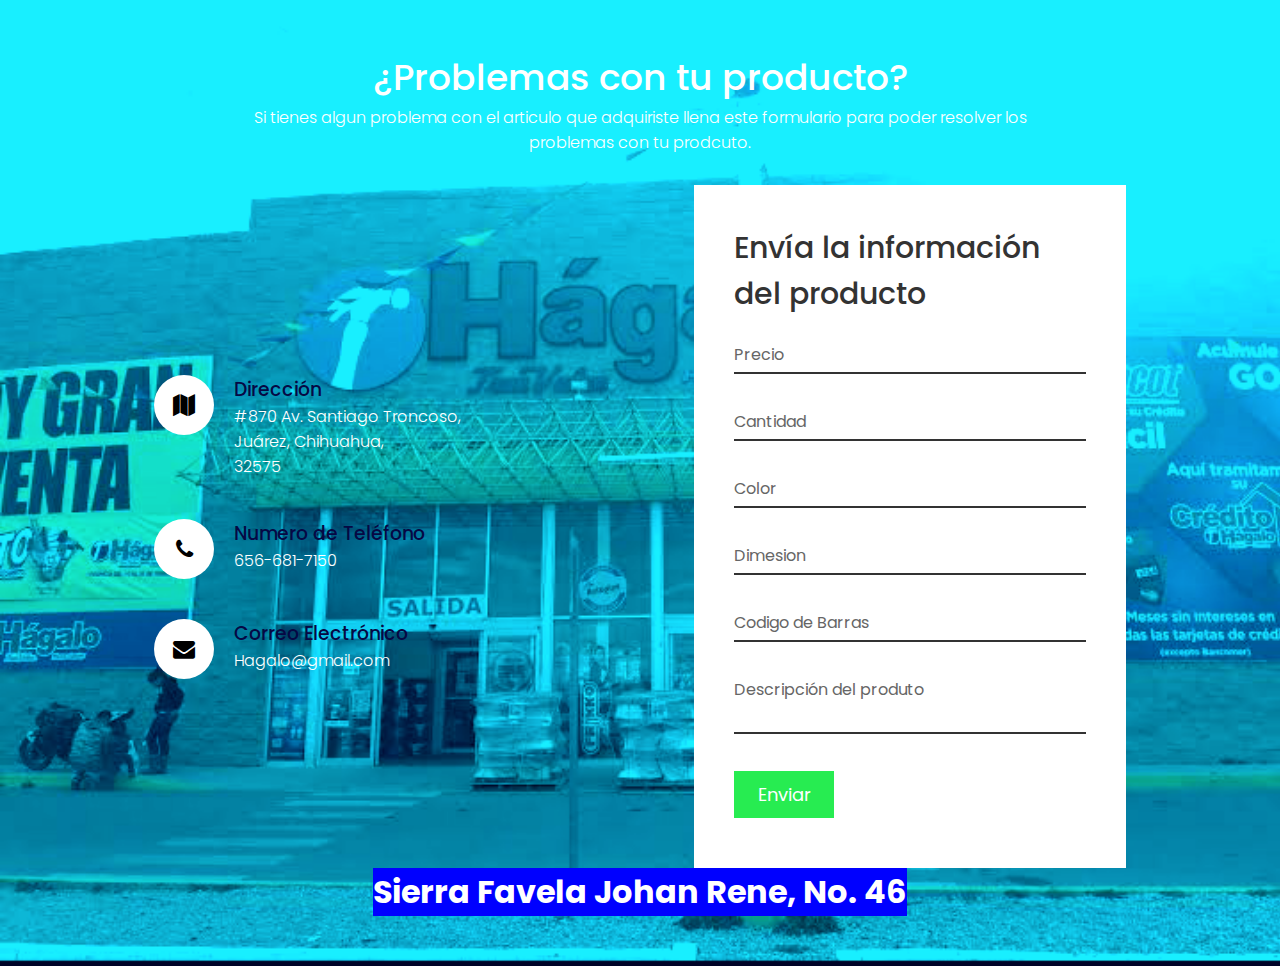
<file: index.html>
<!DOCTYPE html>
<html lang="en">
<head>
    <meta charset="UTF-8">
    <meta name="viewport" content="width=device-width, initial-scale=1.0">
    <link rel="stylesheet" href="https://stackpath.bootstrapcdn.com/font-awesome/4.7.0/css/font-awesome.min.css"
    integrity="sha384-wvfXpqpZZVQGK6TAh5PVlGOfQNHSoD2xbE+QkPxCAFlNEevoEH3Sl0sibVcOQVnN"
    crossorigin="anonymous">
    <link rel="Stylesheet" type="text/css" href="style.css">
    <title>46 Sierra Johan</title>
</head>
<body>
    <section class="contact">
        <div class="content">
            <h2>¿Problemas con tu producto?</h2>
            <p>Si tienes algun problema con el articulo que adquiriste llena
                este formulario para poder resolver los problemas con tu prodcuto.
            </p>
        </div>
        <div class="container">
            <div class="contactInfo">
                <div class="box">
                    <div class="icon"><i class="fa fa-map" aria-hidden="true"></i></div>
                    <div class="text">
                        <h3>Dirección</h3>
                        <p>#870 Av. Santiago Troncoso, <br>Juárez, Chihuahua, <br>32575</p>
                    </div>
                </div>
                <div class="box">
                    <div class="icon"><i class="fa fa-phone" aria-hidden="true"></i></div>
                    <div class="text">
                        <h3>Numero de Teléfono</h3>
                        <p>656-681-7150</p>
                    </div>
                </div>
                <div class="box">
                    <div class="icon"><i class="fa fa-envelope" aria-hidden="true"></i></div>
                    <div class="text">
                        <h3>Correo Electrónico</h3>
                        <p>Hagalo@gmail.com</p>
                    </div>
                </div>
            </div>
            <div class="contactForm">
                <form>
                    <h2>Envía la información del producto</h2>
                    <div class="inputBox">
                        <input type="text" name="" required="required">
                        <span>Precio</span>
                    </div>
                    <div class="inputBox">
                        <input type="text" name="" required="required">
                        <span>Cantidad</span>
                    </div>
                    <div class="inputBox">
                        <input type="text" name="" required="required">
                        <span>Color</span>
                    </div>
                    <div class="inputBox">
                        <input type="text" name="" required="required">
                        <span>Dimesion</span>
                    </div>
                    <div class="inputBox">
                        <input type="text" name="" required="required">
                        <span>Codigo de Barras</span>
                    </div>
                    <div class="inputBox">
                        <textarea required="required"></textarea>
                        <span>Descripción del produto</span>
                    </div>
                    <div class="inputBox">
                        <input type="submit" name="" value="Enviar">
                    </div>
                </form>
            </div>
        </div>
        <h1>Sierra Favela Johan Rene, No. 46</h1>
    </section>
</body>
</html>
</file>
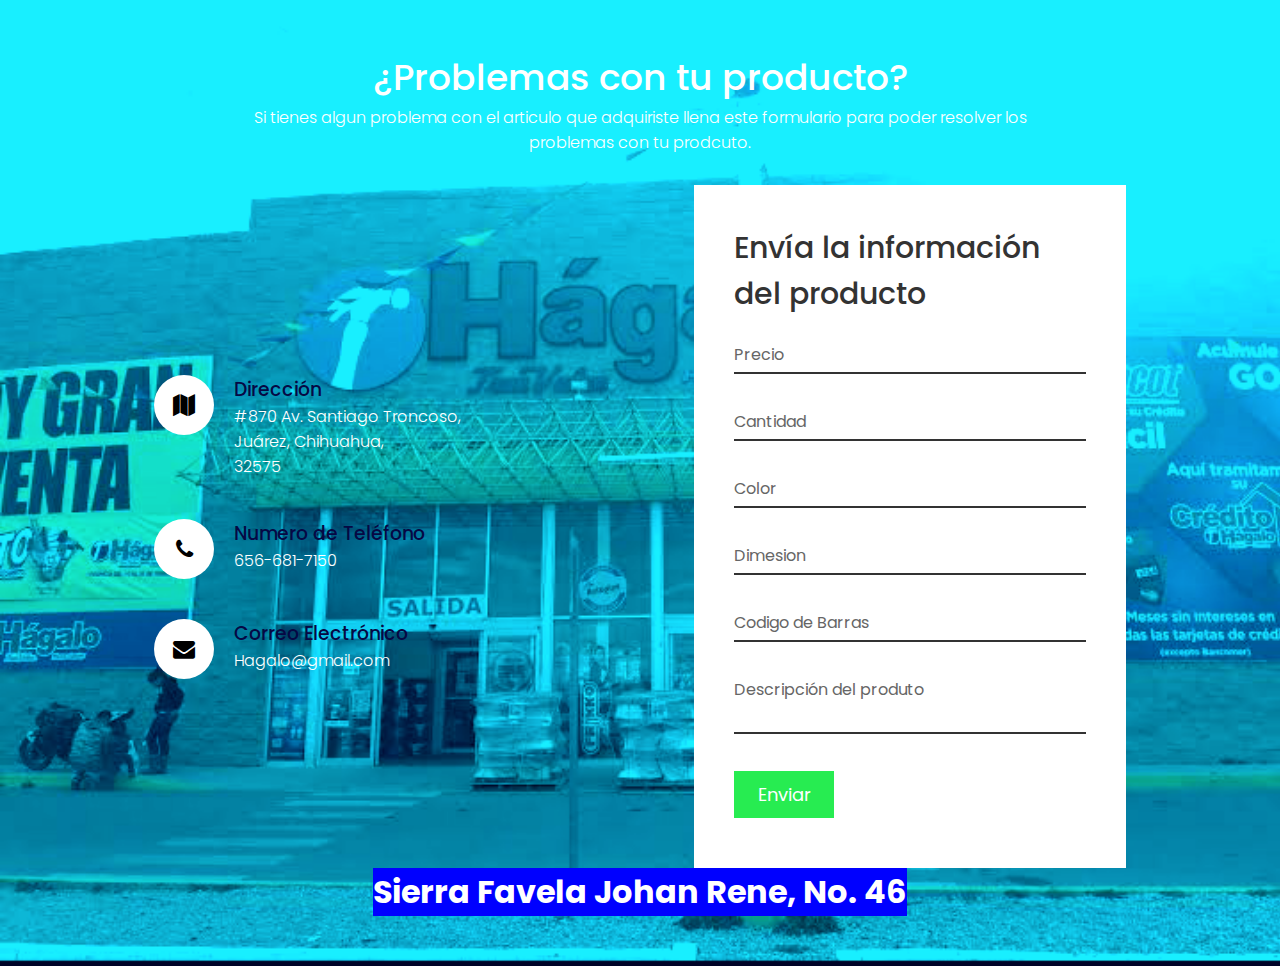
<file: index_46.html>
<!DOCTYPE html>
<html lang="en">
<head>
    <meta charset="UTF-8">
    <meta name="viewport" content="width=device-width, initial-scale=1.0">
    <link rel="stylesheet" href="https://stackpath.bootstrapcdn.com/font-awesome/4.7.0/css/font-awesome.min.css"
    integrity="sha384-wvfXpqpZZVQGK6TAh5PVlGOfQNHSoD2xbE+QkPxCAFlNEevoEH3Sl0sibVcOQVnN"
    crossorigin="anonymous">
    <link rel="Stylesheet" type="text/css" href="style.css">
    <title>46 Sierra Johan</title>
</head>
<body>
    <section class="contact">
        <div class="content">
            <h2>¿Problemas con tu producto?</h2>
            <p>Si tienes algun problema con el articulo que adquiriste llena
                este formulario para poder resolver los problemas con tu prodcuto.
            </p>
        </div>
        <div class="container">
            <div class="contactInfo">
                <div class="box">
                    <div class="icon"><i class="fa fa-map" aria-hidden="true"></i></div>
                    <div class="text">
                        <h3>Dirección</h3>
                        <p>#870 Av. Santiago Troncoso, <br>Juárez, Chihuahua, <br>32575</p>
                    </div>
                </div>
                <div class="box">
                    <div class="icon"><i class="fa fa-phone" aria-hidden="true"></i></div>
                    <div class="text">
                        <h3>Numero de Teléfono</h3>
                        <p>656-681-7150</p>
                    </div>
                </div>
                <div class="box">
                    <div class="icon"><i class="fa fa-envelope" aria-hidden="true"></i></div>
                    <div class="text">
                        <h3>Correo Electrónico</h3>
                        <p>Hagalo@gmail.com</p>
                    </div>
                </div>
            </div>
            <div class="contactForm">
                <form>
                    <h2>Envía la información del producto</h2>
                    <div class="inputBox">
                        <input type="text" name="" required="required">
                        <span>Precio</span>
                    </div>
                    <div class="inputBox">
                        <input type="text" name="" required="required">
                        <span>Cantidad</span>
                    </div>
                    <div class="inputBox">
                        <input type="text" name="" required="required">
                        <span>Color</span>
                    </div>
                    <div class="inputBox">
                        <input type="text" name="" required="required">
                        <span>Dimesion</span>
                    </div>
                    <div class="inputBox">
                        <input type="text" name="" required="required">
                        <span>Codigo de Barras</span>
                    </div>
                    <div class="inputBox">
                        <textarea required="required"></textarea>
                        <span>Descripción del produto</span>
                    </div>
                    <div class="inputBox">
                        <input type="submit" name="" value="Enviar">
                    </div>
                </form>
            </div>
        </div>
        <h1>Sierra Favela Johan Rene, No. 46</h1>
    </section>
</body>
</html>
</file>
<file: style.css>
@import url('https://fonts.googleapis.com/css2?family=Poppins:wght@200;300;400;500;600;700;800;900&display=swap');
*{
    margin: 0;
    padding: 0;
    box-sizing: border-box;
    font-family: 'Poppins', sans-serif;
}
h1{
    background-color: blue;
    color: white;
}
.contact{
    position: relative;
    min-height: 100vh;
    padding: 50px 100px;
    display: flex;
    justify-content: center;
    align-items: center;
    flex-direction: column;
    background-size: cover;
    background-image: url("Imagenes/Hagalo.png");       
}
.contact .content
{
    max-width: 800px;
    text-align: center;
}
.contact .content h2
{
    font-size: 36px;
    font-weight: 500;
    color: #fff;
}
.contact .content p
{
    font-weight: 300;
    color: #fff;
}
.container
{
    width: 100%;
    display: flex;
    justify-content: center;
    align-items: center;
    margin-top: 30px;
}
.container .contactInfo
{
    width: 50%;
    display: flex;
    flex-direction: column;
}
.container .contactInfo .box
{
    position: relative;
    padding: 20px 0;
    display: flex;
}
.container .contactInfo .box .icon
{
    min-width: 60px;
    height: 60px;
    background: #fff;
    display: flex;
    justify-content: center;
    align-items: center;
    border-radius: 50%;
    font-size: 22px;
}
.container .contactInfo .box .text
{
    display: flex;
    margin-left: 20px;
    font-size: 16px;
    color: #fff;
    flex-direction: column;
    font-weight: 300;
}
.container .contactInfo .box .text h3
{
    font-weight: 500;
    color: #060844;
}
.contactForm
{
    width: 40%;
    padding: 40px;
    background: #fff;
}
.contactForm h2
{
    font-size: 30px;
    color: #333;
    font-weight: 500;
}
.contactForm .inputBox
{
    position: relative;
    width: 100%;
    margin-top: 10px;
}
.contactForm .inputBox input,
.contactForm .inputBox textarea
{
    width: 100%;
    padding: 5px 0;
    font-size: 16px;
    margin: 10px 0;
    border: none;
    border-bottom: 2px solid #333;
    outline: none;
    resize: none;
}
.contactForm .inputBox span
{
    position: absolute;
    left: 0;
    padding: 5px 0;
    font-size: 16px;
    margin: 10px 0;
    pointer-events: none;
    transition: 0.5s;
    color: #666;
}
.contactForm .inputBox input:focus ~ span,
.contactForm .inputBox input:valid ~ span,
.contactForm .inputBox textarea:focus ~ span,
.contactForm .inputBox textarea:valid ~ span
{
    color: #D70828;
    font-size: 12px;
    transform: translateY(-20px);
}
.contactForm .inputBox input[type="submit"]
{
    width: 100px;
    background: #27EC51;
    color: #fff;
    border: none;
    cursor: pointer;
    padding: 10px;
    font-size: 18px;
}
@media (max-width: 991px)
{
    .contact
    {
        padding: 50px;
    }
    .container
    {
        flex-direction: column;
    }
    .container .contactInfo
    {
        margin-bottom: 40px;
    }
    .container .contactInfo,
    .contactForm
    {
        width: 100%;
    }
}
</file>
